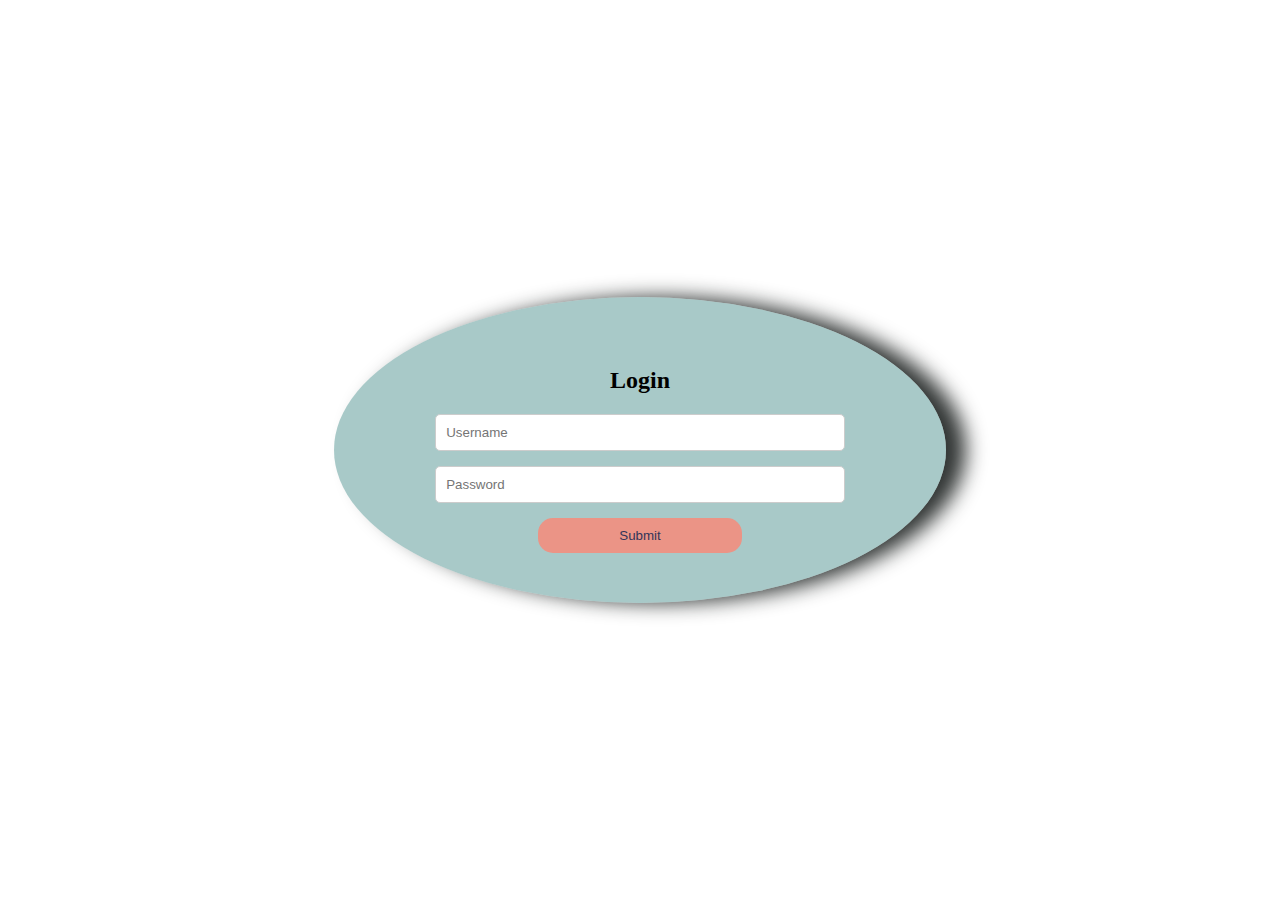
<file: sonia-mesa-login-ui-project/index.html>
<!DOCTYPE html>
<html lang="en">
<head>
<meta charset="UTF-8"/>
<meta name="viewport" content="width=device-width, initial-scale=1.0"/>
<link rel="stylesheet" href="styles.css"/>
<title>Sonia Mesa Login UI Project</title>
</head>
<body>

<div class="login-container">
    <h2>Login</h2>
    <form>
        <input type="text" name="username" placeholder="Username">
        <input type="password" name="password" placeholder="Password">
        <input type="submit" value="Submit">
    </form>
</div>

</body>  
</html>
</file>
<file: sonia-mesa-login-ui-project/styles.css>
body {
    margin: 0;
    padding: 0;
    width: 100vw;
    height: 100vh;
    background-image: url(https://images.pexels.com/photos/24286650/pexels-photo-24286650.jpeg?);
    background-size: cover;
    background-position: center;
    background-repeat: no-repeat;
    display: flex;
    justify-content: center;
    align-items: center;
}

.login-container {
    width: 40%;
    min-width: 150px;
    text-align: center;
    background-color: #468D8B78; /*Adjusted opacity */
    border-radius:50%; /* Rounded */
    box-shadow: 20px 0px 20px 0px #0b0f0ed6;
    padding: 50px;
  }

.login-container h2 {
    text-align: center;
    margin-bottom: 20px;
}

.login-container input[type="text"],
.login-container input[type="password"] {
    width: 80%;
    padding: 10px;
    margin-bottom: 15px;
    border: 1px solid #ccc;
    border-radius: 5px;
    box-sizing: border-box;
}

.login-container input[type="submit"] {
    width: 40%; /* shorter than input fields*/
    padding: 10px;
    border: none;
    border-radius: 15px; /* more rounded button */
    background-color: #eb9486;
    color: #333459;
    cursor: pointer;
    transition: background-color 0.3s ease;
}

.login-container input[type="submit"]:hover {
    background-color: #19647E;
}
</file>
